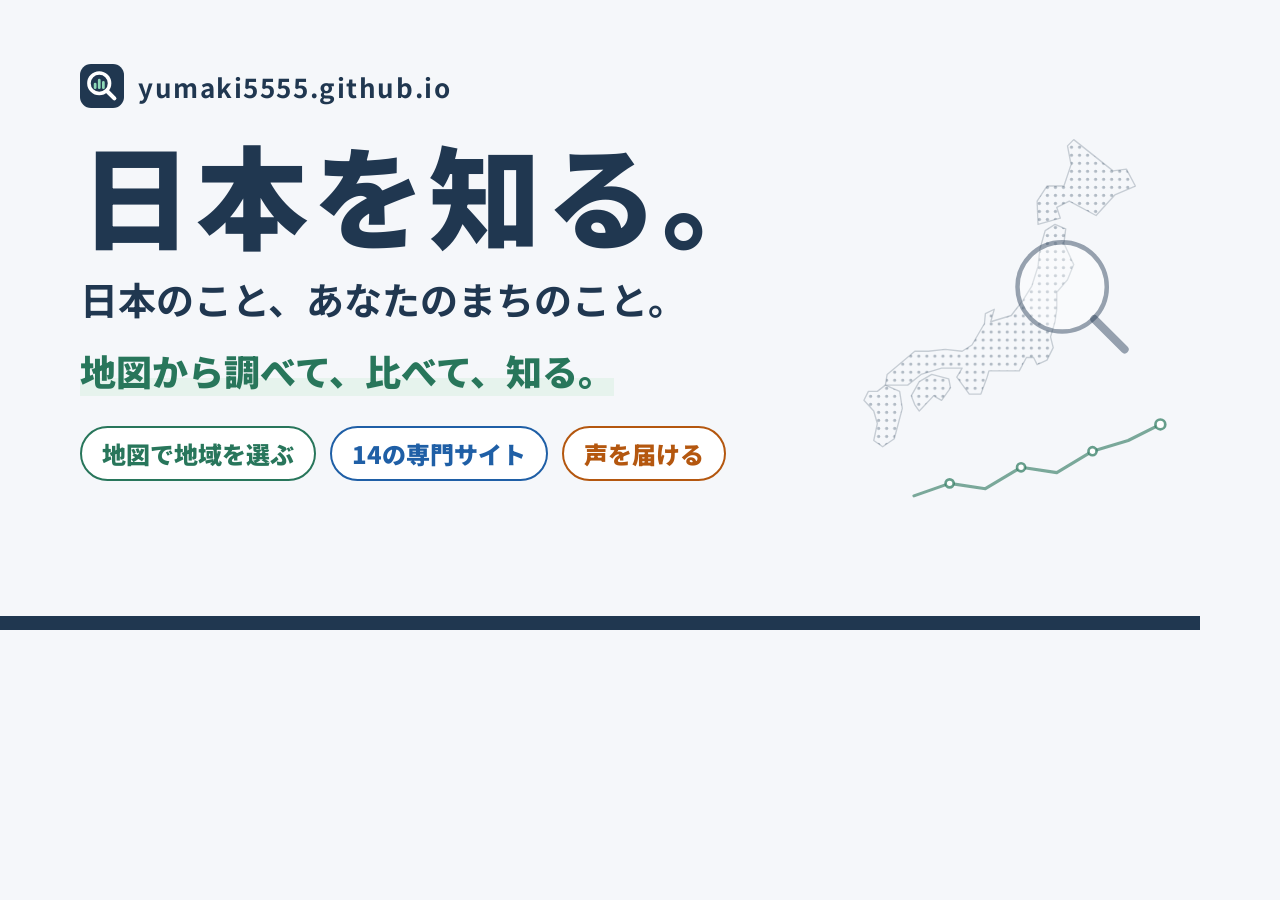
<file: _ogp/ogp.html>
<!DOCTYPE html>
<html lang="ja">
<head>
<meta charset="utf-8">
<title>ogp</title>
<!-- SNS用サムネイル（ogp.png）の元。1200×630 で画面写真を撮って使う。 -->
<link rel="stylesheet" href="https://fonts.googleapis.com/css2?family=Noto+Sans+JP:wght@500;700;900&display=swap">
<style>
:root{--bg:#F5F7FA;--navy:#203750;--accent:#28765B;--line:#DDE4EA;--research:#1F5FA6;--research-tint:#EAF1FA;--learn:#28765B;--learn-tint:#E6F3ED;--participate:#B4570F;--participate-tint:#FCEFE3}
*{box-sizing:border-box}
html,body{margin:0;width:1200px;height:630px;overflow:hidden}
body{background:var(--bg);font-family:"Noto Sans JP","Yu Gothic UI","Meiryo",sans-serif;color:#263238;position:relative}
.frame{position:absolute;inset:0;border-bottom:14px solid var(--navy)}
.text{position:absolute;left:80px;top:64px;width:760px}
.brand{display:flex;align-items:center;gap:14px;color:var(--navy);font-weight:700;font-size:26px;letter-spacing:.06em}
.brand svg{width:44px;height:44px}
h1{margin:22px 0 0;color:var(--navy);font-weight:900;font-size:112px;line-height:1.12;letter-spacing:.04em;white-space:nowrap}
.sub{margin:16px 0 0;color:var(--navy);font-weight:700;font-size:38px}
.catch{display:inline-block;margin:18px 0 0;color:var(--accent);font-weight:900;font-size:36px;background:linear-gradient(transparent 66%,var(--learn-tint) 66%)}
.chips{display:flex;gap:14px;margin-top:30px}
.chip{padding:8px 20px;border-radius:999px;border:2px solid var(--c);background:#fff;color:var(--c);font-weight:900;font-size:24px}
.art{position:absolute;right:20px;top:110px;width:500px;height:411px}
.art-dot{fill:var(--navy);opacity:.32}
.art-land{fill:url(#dots);stroke:var(--navy);stroke-opacity:.22;stroke-width:1.5;stroke-linejoin:round}
.art-doc rect{fill:#fff;stroke:var(--navy);stroke-opacity:.35;stroke-width:2}
.art-doc path{fill:none;stroke:var(--navy);stroke-opacity:.25;stroke-width:6;stroke-linecap:round}
.art-doc .art-check{stroke:var(--accent);stroke-opacity:.65;stroke-width:5;stroke-linejoin:round}
.art-bars rect{fill:var(--research-tint);stroke:var(--research);stroke-opacity:.5;stroke-width:2}
.art-bars .art-axis{fill:none;stroke:var(--navy);stroke-opacity:.3;stroke-width:2;stroke-linecap:round}
.art-line polyline{fill:none;stroke:var(--accent);stroke-opacity:.6;stroke-width:3.5;stroke-linecap:round;stroke-linejoin:round}
.art-line circle{fill:#fff;stroke:var(--accent);stroke-opacity:.7;stroke-width:3}
.art-lens circle{fill:rgba(255,255,255,.35);stroke:var(--navy);stroke-opacity:.45;stroke-width:5}
.art-lens path{fill:none;stroke:var(--navy);stroke-opacity:.45;stroke-width:9;stroke-linecap:round}
</style>
</head>
<body>
<div class="frame"></div>
<svg class="art" viewBox="0 0 560 460" aria-hidden="true">
  <defs><pattern id="dots" width="9" height="9" patternUnits="userSpaceOnUse"><circle cx="4.5" cy="4.5" r="1.8" class="art-dot"/></pattern></defs>
  <g transform="translate(200 28)">
    <path class="art-land" d="M201,100 L226,93 L222,81 L236,74 L266,90 L287,67 L310,57 L300,38 L285,40 L241,5 L234,12 L238,33 L230,57 L211,57 L200,74Z"/>
    <path class="art-land" d="M220,100 L232,105 L230,121 L241,145 L234,162 L222,176 L222,195 L220,209 L215,226 L218,238 L211,252 L200,257 L196,249 L188,249 L180,264 L169,264 L146,264 L144,271 L137,290 L124,290 L110,271 L116,261 L93,261 L70,268 L55,280 L30,280 L32,268 L63,242 L78,242 L97,240 L116,242 L127,235 L141,211 L142,200 L152,195 L148,209 L171,202 L184,185 L194,169 L201,147 L203,128 L209,107Z"/>
    <path class="art-land" d="M63,302 L68,309 L84,292 L93,297 L103,283 L101,273 L82,268 L68,276 L59,292Z"/>
    <path class="art-land" d="M30,280 L46,287 L49,306 L40,340 L27,349 L17,342 L21,323 L17,309 L6,297 L11,287 L21,287Z"/>
  </g>
  <g class="art-line"><polyline points="262,432 302,418 342,424 382,400 422,406 462,382 502,370 538,352"/><circle cx="302" cy="418" r="4.5"/><circle cx="382" cy="400" r="4.5"/><circle cx="462" cy="382" r="4.5"/><circle cx="538" cy="352" r="5.5"/></g>
  <g class="art-lens"><circle cx="428" cy="198" r="50"/><path d="M464 234l34 34"/></g>
</svg>
<div class="text">
  <div class="brand"><svg viewBox="0 0 32 32"><rect width="32" height="32" rx="8" fill="#203750"/><circle cx="14" cy="14" r="7.5" fill="none" stroke="#fff" stroke-width="2.6"/><path d="M19.6 19.6 25 25" stroke="#fff" stroke-width="3" stroke-linecap="round"/><path d="M11 17.2v-2.6M14 17.2v-5.4M17 17.2v-3.8" stroke="#8FD9B8" stroke-width="2" stroke-linecap="round"/></svg>yumaki5555.github.io</div>
  <h1>日本を知る。</h1>
  <p class="sub">日本のこと、あなたのまちのこと。</p>
  <p class="catch">地図から調べて、比べて、知る。</p>
  <div class="chips">
    <span class="chip" style="--c:var(--learn)">地図で地域を選ぶ</span>
    <span class="chip" style="--c:var(--research)">14の専門サイト</span>
    <span class="chip" style="--c:var(--participate)">声を届ける</span>
  </div>
</div>
</body>
</html>
</file>
